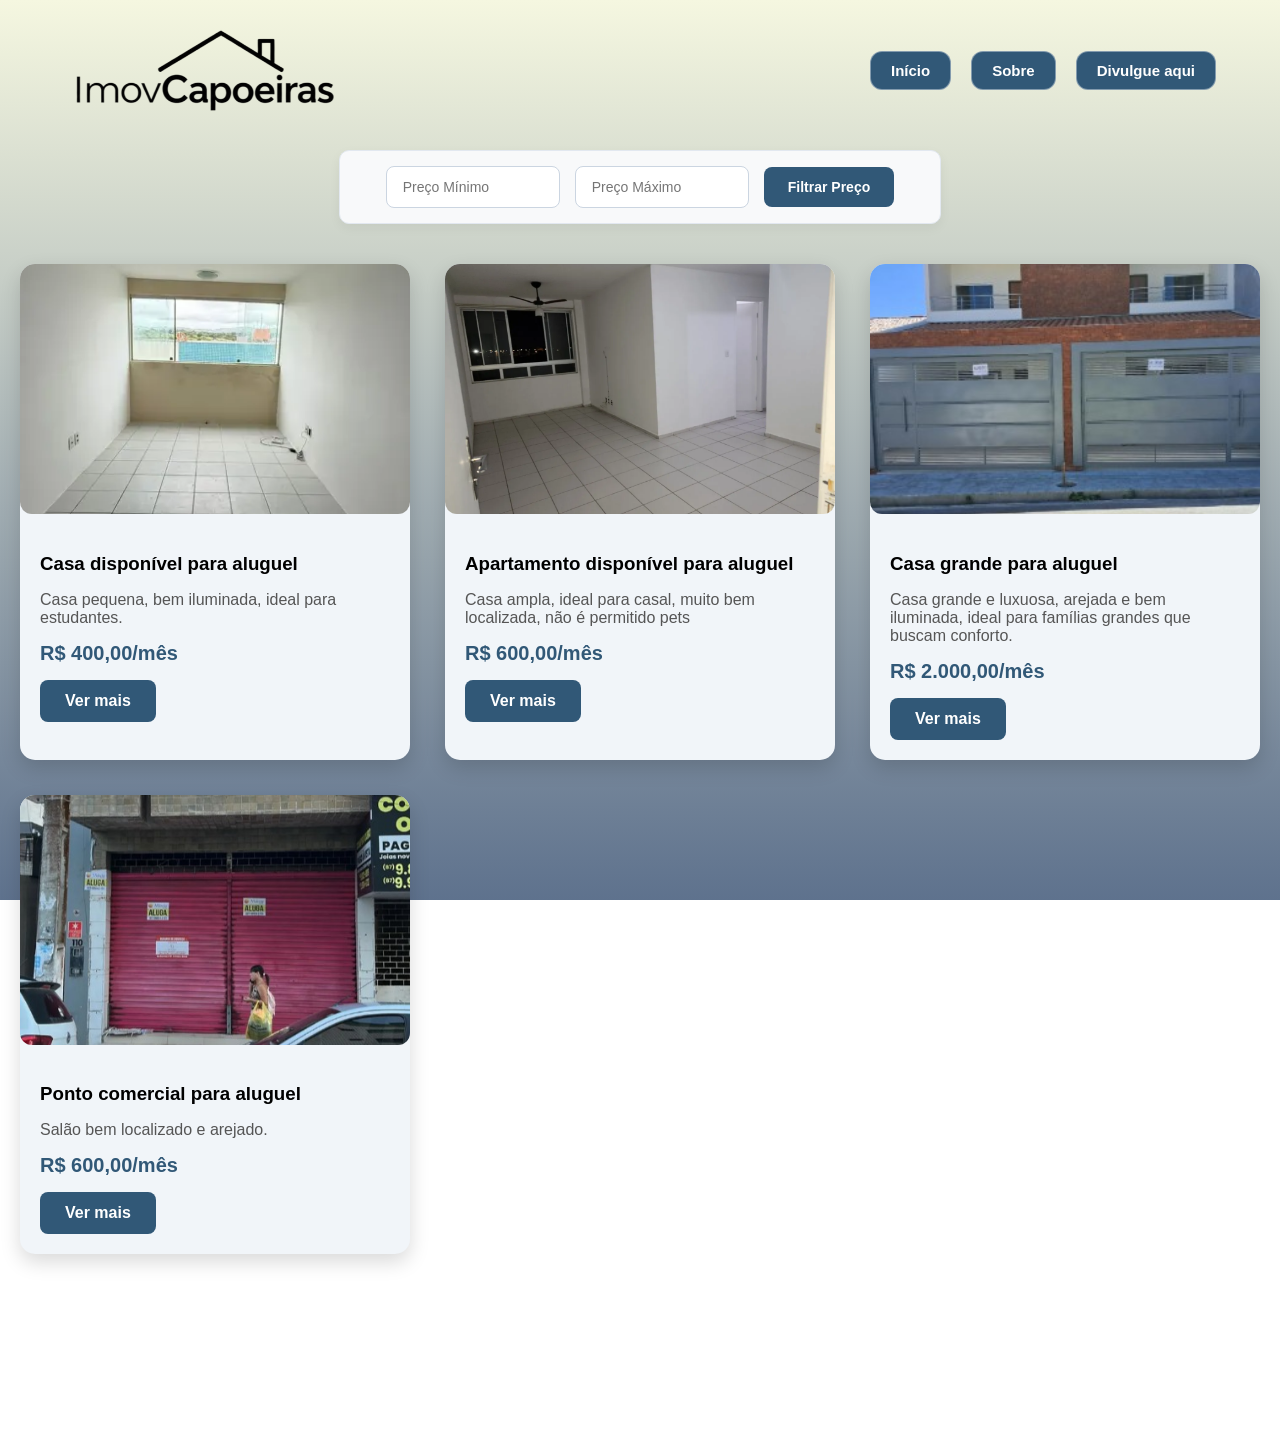
<file: aluguel.html>
<!DOCTYPE html>
<html lang="PT- br">
<head>
    <meta charset="UTF-8">
    <meta name="viewport" content="width=device-width, initial-scale=1.0">
    <title>Divugação de imóveis</title>
    <link rel="stylesheet" href="css/global.css">
    <link rel="stylesheet" href="css/aluguel.css">
</head>

<body>
    <header>
        <img src="imagens/imovCapoirass-removebg-preview - Editado.png" alt="logo ImovCapoeiras" class="logo">
        
        <nav class="menu">
            <a href="paginaHome.html">Início</a>
            <a href="sobre.html">Sobre</a>
            <a href="https://wa.me/5587999072131">Divulgue aqui</a>
        </nav>
    </header>

<main>
    <div class="filtro-preco">
        <input type="number" id="preco-min" placeholder="Preço Mínimo">
        <input type="number" id="preco-max" placeholder="Preço Máximo">
        <button onclick="filtrarPorPreco()">Filtrar Preço</button>
    </div>

    <section class="grid-imoveis" id="grid-imoveis" data-pagina="aluguel"></section> 
</main>

<footer>
    <div class="footer">
        <p>© 2026 ImovCapoeiras</p>
    </div>
</footer>

<script src="cardsImoveis.js"></script>
 
</body>
</html>
</file>
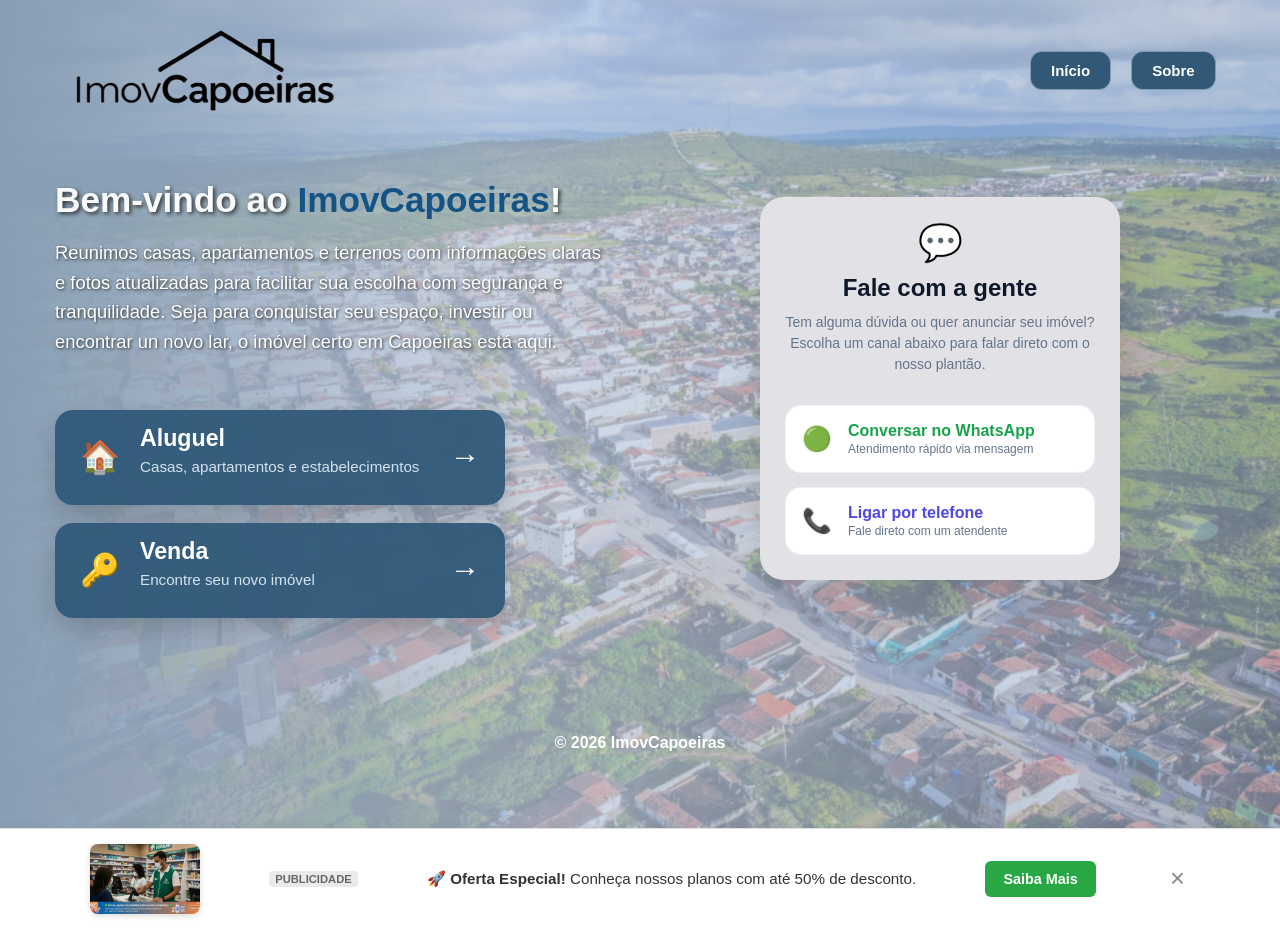
<file: paginaHome.html>
<!DOCTYPE html>
<html lang="pt-br">
<head>
    <meta charset="UTF-8">
    <meta name="viewport" content="width=device-width, initial-scale=1.0">
    <title>Divulgação de Imóveis</title>
    <link rel="stylesheet" href="css/global.css">
    <link rel="stylesheet" href="css/paginaHome.css">
</head>
<body>
    <header class="cabecario">
        <img src="imagens/imovCapoirass-removebg-preview - Editado.png" alt="logo ImovCapoeiras" class="logo">
        <nav class="menu">
            <a href="#">Início</a>
            <a href="sobre.html">Sobre</a>
        </nav>
    </header>

    <main>
        <section class="containerPrincipal-section">
            
            <div class="containerMetade-left">
                <div class="introducao">
                    <h3>Bem-vindo ao <span>ImovCapoeiras</span>!</h3>
                    <p>
                       Reunimos casas, apartamentos e terrenos com informações claras e fotos atualizadas para facilitar sua escolha com segurança e tranquilidade. Seja para conquistar seu espaço, investir ou encontrar un novo lar, o imóvel certo em Capoeiras está aqui.
                    </p>
                </div>

                <div class="caixaCards">
                    <a href="aluguel.html" class="cardTipo">
                        <div class="icone">🏠</div>
                        <div class="textoCard">
                            <h4>Aluguel</h4>
                            <p>Casas, apartamentos e estabelecimentos</p>
                        </div>
                        <span>→</span>
                    </a>
                    
                    <a href="venda.html" class="cardTipo">
                        <div class="icone">🔑</div>
                        <div class="textoCard">
                            <h4>Venda</h4>
                            <p>Encontre seu novo imóvel</p>
                        </div>
                        <span>→</span>
                    </a>
                </div>
            </div>
            
            <div class="containerMetade-right">
                <div class="bloco-contato">
                    <div class="contato-header">
                        <span class="balao-emoji">💬</span>
                        <h3>Fale com a gente</h3>
                        <p>Tem alguma dúvida ou quer anunciar seu imóvel? Escolha um canal abaixo para falar direto com o nosso plantão.</p>
                    </div>

                    <div class="contato-opcoes">
                        <a href="https://wa.me/5587999072131" target="_blank" class="link-opcao-contato whats">
                            <span class="icone-meio">🟢</span>
                            <div class="opcao-texto">
                                <strong>Conversar no WhatsApp</strong>
                                <span>Atendimento rápido via mensagem</span>
                            </div>
                        </a>

                        <a href="tel:5587999072131" class="link-opcao-contato fone">
                            <span class="icone-meio">📞</span>
                            <div class="opcao-texto">
                                <strong>Ligar por telefone</strong>
                                <span>Fale direto com um atendente</span>
                            </div>
                        </a> 
                    </div>
                </div> 
            </section>
        </main>

    <footer>
        <div class="footer">
            <strong><p>© 2026 ImovCapoeiras</p></strong>
        </div>
    </footer>
<div id="simulacao-anuncio-rodape" class="anuncio-rodape">
    <div class="anuncio-conteudo">
        <img src="imagens/ImagensAnuncio.png" alt="Farmácia Popular" class="anuncio-img">
        <span class="anuncio-tag">Publicidade</span>
        <p class="anuncio-texto">🚀 <strong>Oferta Especial!</strong> Conheça nossos planos com até 50% de desconto.</p>
        <a href="#" class="anuncio-botao">Saiba Mais</a>
        <button class="anuncio-fechar" onclick="fecharAnuncio()">&times;</button>
    </div>
</div>
</body>
</html>
</file>
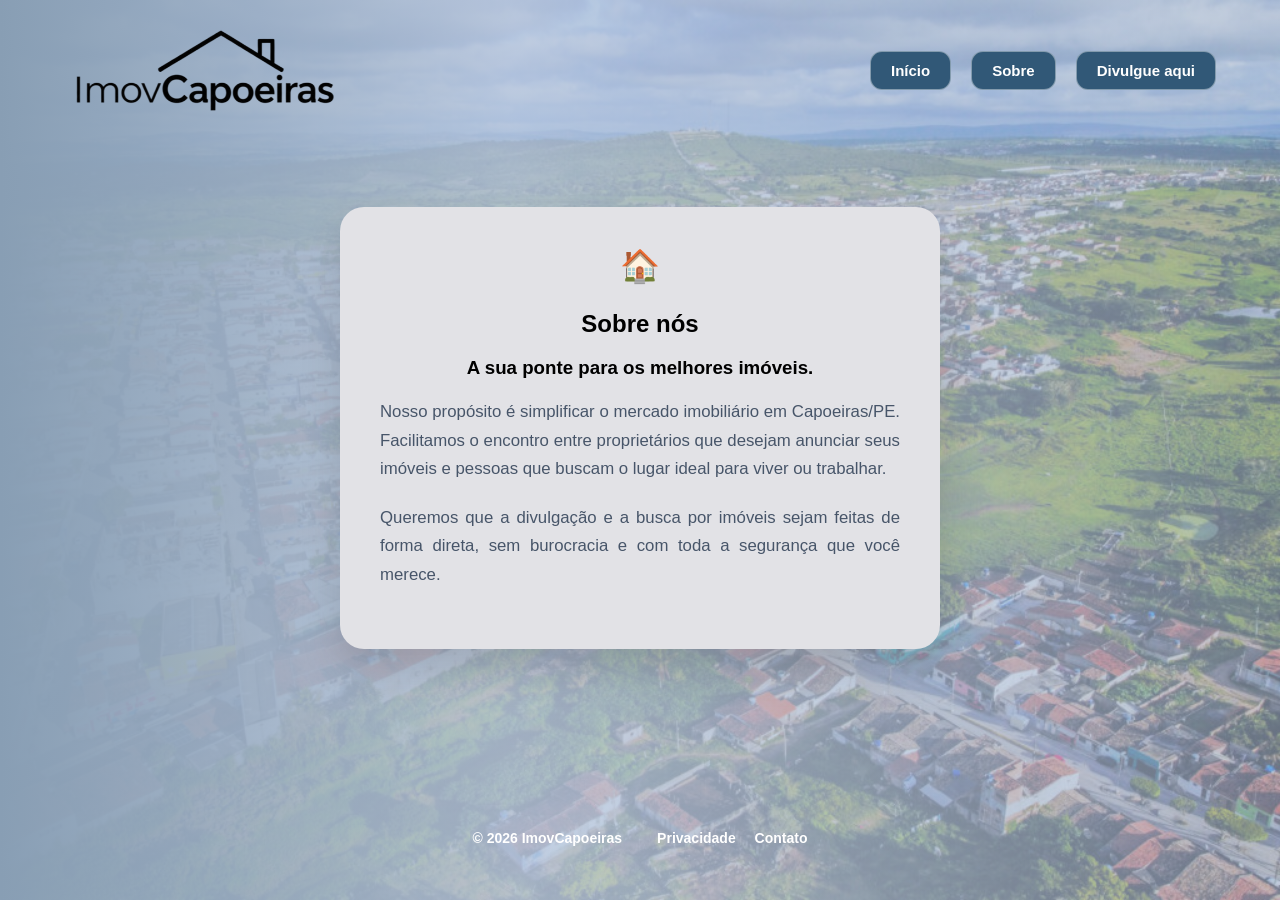
<file: sobre.html>
<!DOCTYPE html>
<html lang="pt-BR">
<head>
    <meta charset="UTF-8">
    <meta name="viewport" content="width=device-width, initial-scale=1.0">
    <title>Sobre - ImovCapoeiras</title>
    <link rel="stylesheet" href="css/global.css">
    <link rel="stylesheet" href="css/sobre.css">
</head>
<body>

    <header class="cabecario">
        <img src="imagens/imovCapoirass-removebg-preview - Editado.png" alt="logo ImovCapoeiras" class="logo">
        <nav class="menu">
            <a href="paginaHome.html">Início</a>
            <a href="sobre.html">Sobre</a>
            <a href="https://wa.me/5587999072131" target="_blank" class="btn-header">Divulgue aqui</a>
        </nav>
    </header>

    <main class="sobre-main">
        <section class="sobre-conteudo">
            <div class="sobre-header">
                <span class="sobre-emoji">🏠</span>
                <h1>Sobre nós</h1>
                <h3>A sua ponte para os melhores imóveis.</h3>
            </div>

            <div class="sobre-texto">
                <p>
                    Nosso propósito é simplificar o mercado imobiliário em Capoeiras/PE. Facilitamos o encontro entre proprietários que desejam anunciar seus imóveis e pessoas que buscam o lugar ideal para viver ou trabalhar.
                </p>
                <p>
                    Queremos que a divulgação e a busca por imóveis sejam feitas de forma direta, sem burocracia e com toda a segurança que você merece.
                </p>
            </div>
           
        </section>
    </main>

    <footer>
        <div class="footer">
            <strong><p>© 2026 ImovCapoeiras</p></strong>
            <nav>
                <strong><a href="#">Privacidade</a></strong>
                <strong><a href="https://wa.me/5587999072131">Contato</a></strong>
            </nav>
        </div>
    </footer>

</body>
</html>
</file>
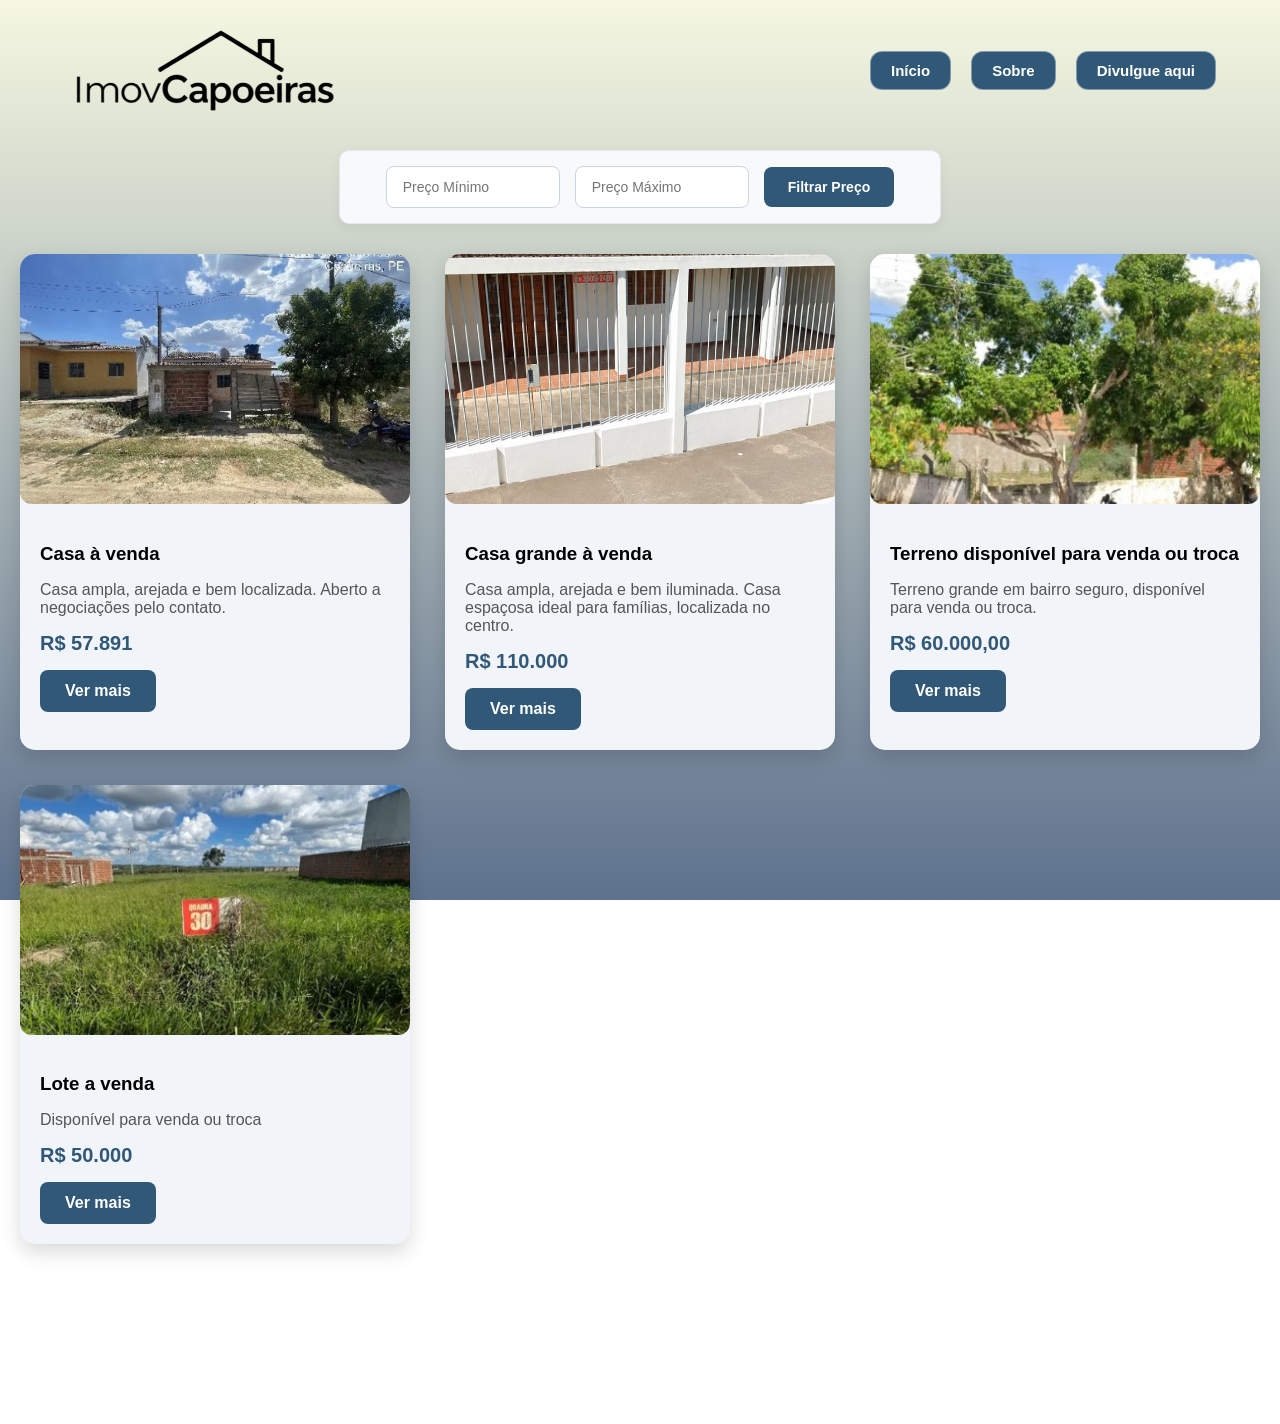
<file: venda.html>
<!DOCTYPE html>
<html lang="PT- br">
<head>
    <meta charset="UTF-8">
    <meta name="viewport" content="width=device-width, initial-scale=1.0">
    <title>Divugação de imóveis</title>
    <link rel="stylesheet" href="css/global.css">
    <link rel="stylesheet" href="css/venda.css">
</head>

<body>
    <header>

        <img src="imagens/imovCapoirass-removebg-preview - Editado.png" alt="logo ImovCapoeiras" class="logo">
        
        <nav class="menu">
            <a href="paginaHome.html">Início</a>
            <a href="sobre.html">Sobre</a>
            <a href="https://wa.me/5587999072131">Divulgue aqui</a>
        </nav>

    </header>
   
<main>
   <div class="filtro-preco">
    <input type="number" id="preco-min" placeholder="Preço Mínimo">
    <input type="number" id="preco-max" placeholder="Preço Máximo">
    <button onclick="filtrarPorPreco()">Filtrar Preço</button>
</div>
    <section class="grid-imoveis" id="grid-imoveis" data-pagina="venda"></section>     
</main>

<footer>

    <div class="footer">
        <p>© 2026 ImovCapoeiras</p>
    </div>

</footer>
<script src="cardsImoveis.js"></script>
 
</body>
</html>
</file>
<file: css/global.css>
header {
display: flex;
    justify-content: space-between;
    align-items: center;
    padding: 25px 5% 15px 5%;
    background: transparent; 
}

.logo img {
    height: 20px;
    width: auto;
}

.logo{
    display: flex;
    align-items: center;
    height: 90px;
}

.menu {
    display: flex;
    align-items: center;
    gap: 20px;
}

.menu a {
    display: flex;   
    text-decoration: none;
    color: rgb(255, 255, 255);
    font-weight: 600;
    font-size: 15px; 
    background-color: rgb(49, 88, 119); 
    backdrop-filter: blur(8px);
    border: 1px solid rgba(255,255,255,0.4);
    white-space: nowrap;
    padding: 10px 20px; 
    border-radius: 12px;
    cursor: pointer;
    transition: transform 0.3s, box-shadow 0.3s, background 0.3s;
}

.menu a:hover {
    transform: translateY(-4px) scale(1.05); 
    background: rgba(255,255,255,0.25);
    box-shadow: 0 10px 25px rgba(0,0,0,0.2);
}

footer{
    background:#ffffff00;
    text-align:center;
    padding:20px;
    color:white;
    margin-top: 50px;
}

.footer a{
    color: rgb(255, 255, 255);
    text-decoration: none;
    text-align: center;
}

.footer p{
    color: white;
}

main{
    flex:1;
}

body{
    margin: 0;
    min-height: 100vh;
    display: flex;
    flex-direction: column;
}

* {
    font-family: 'Montserrat', sans-serif; 
}

.carrossel{
    position: relative;
    width: 100%;
    height: 250px;
    border-radius: 12px;
    overflow: hidden;
}

.carrossel .imagem-carrossel{
    width: 100%;
    height: 100%;
    object-fit: cover;
    display: block;
}

.prev,
.next{
    position: absolute;
    top: 50%;
    transform: translateY(-50%);
    background-color: white;
    color: #222;
    border: 1px solid #ddd;
    width: 32px;
    height: 32px;
    border-radius: 50%;
    font-size: 14px;
    font-weight: bold;
    cursor: pointer;
    display: flex;
    align-items: center;
    justify-content: center;
    z-index: 5;
    box-shadow: 0 2px 6px rgba(0,0,0,0.1);
    opacity: 0;
    visibility: hidden;
    transition: all 0.25s ease-in-out;
}

.prev{
    left: 12px;
}

.next{
    right: 12px;
}

.card-imovel:hover .prev,
.card-imovel:hover .next{
    opacity: 1;
    visibility: visible;
}

.prev:hover,
.next:hover{
    transform: translateY(-50%) scale(1.05);
    box-shadow: 0 4px 8px rgba(0,0,0,0.15);
    background-color: #f7f7f7;
}
</file>
<file: css/aluguel.css>
body {
    display: flex;
    flex-direction: column;
    min-height: 100vh; 
    margin: 0;         
    background: linear-gradient(rgb(245, 247, 224), rgba(26, 54, 93, 0.7)) no-repeat center center fixed;
    background-size: cover;
    overflow-x: hidden; 
    overflow-y: auto;   
}

.grid-imoveis{
    display: grid;
    grid-template-columns: repeat(3, 1fr);
    gap: 35px;
    padding: 10px 20px 40px 20px; 
}

.Bcontato{
    display: inline-block;
    text-decoration: none;
    color: white;
    background: rgb(49, 88, 119);
    padding: 12px 25px;
    border-radius: 8px;
    font-weight: bold;
    margin-top: 10px;
    transition: 0.3s;
}

.Bcontato:hover{
    transform: translateY(-4px);
    box-shadow: 0 8px 18px rgba(0,0,0,0.2);
    background:#fff3e0;
}

.card-imovel{
    background: #F1F5F9;
    border-radius: 15px;
    overflow: hidden;
    box-shadow: 0 8px 20px rgba(0,0,0,0.15);
    transition: 0.3s;
}

.card-imovel:hover{
    transform: translateY(-10px);
    box-shadow: 0 15px 35px rgba(0,0,0,0.25);
}

.card-imovel img{
    width: 100%;
    height: 200px;
    object-fit: cover;
}

.card-info{
    padding: 20px;
}

.card-info h3{
    margin-bottom: 10px;
}

.card-info p{
    color: #555;
    margin-bottom: 15px;
}

.card-info h4 {
    font-size: 20px;
    color: rgb(49, 88, 119); 
    margin: 15px 0 5px 0;
    font-weight: 800;
}
.card-imovel img {
    width: 100%;
    height: 200px;
    object-fit: cover;
    background-color: #e2e8f0; 
}

.filtro-preco {
    display: flex;
    align-items: center;
    justify-content: center;
    gap: 15px;
    margin: 0px auto 10px auto;
    padding: 15px 25px;
    background-color: #f8f9fa;
    border-radius: 10px;
    max-width: 550px; 
    box-shadow: 0 4px 12px rgba(0, 0, 0, 0.05); 
    border: 1px solid #e2e8f0;
    position: relative;
    width: 100%;
    margin: 20px auto 30px auto; 
    order: -1; 
}

.filtro-preco input[type="number"] {
    padding: 12px 16px;
    border: 1px solid #cbd5e1;
    border-radius: 8px;
    font-size: 14px;
    width: 140px;
    outline: none;
    background-color: #ffffff;
    transition: all 0.3s ease;
}

.filtro-preco input[type="number"]:focus {
    border-color: rgb(49, 88, 119);
    box-shadow: 0 0 0 3px rgba(26, 54, 93, 0.1);
}

.filtro-preco button {
    background-color: rgb(49, 88, 119);
    color: white;
    border: none;
    padding: 12px 24px;
    font-size: 14px;
    font-weight: 600;
    border-radius: 8px;
    cursor: pointer;
    transition: background-color 0.2s ease, transform 0.1s ease;
}

.filtro-preco button:hover {
    background-color: rgb(49, 88, 119);
}

.filtro-preco button:active {
    transform: scale(0.98);
}

@media (max-width: 520px) {
    .filtro-preco {
        flex-direction: column;
        gap: 12px;
        width: 90%;
        margin: 20px auto;
        padding: 20px;
    }
    
    .filtro-preco input[type="number"], 
    .filtro-preco button {
        width: 100%; 
    }
}
</file>
<file: css/paginaHome.css>
body {
    background: linear-gradient(to right, 
        rgb(136, 158, 180) 0%,      
        rgba(179, 195, 219, 0.62) 40%,   
        rgba(132, 157, 192, 0.44) 100%     
    ), 
    url("../imagens/capoeirasFundo.1.png");  
    
    background-size: cover;
    background-position: right center; 
    background-repeat: no-repeat;
    background-attachment: fixed;
    margin: 0;
    font-family: sans-serif;
}

.introducao {
    padding: 20px 0;
    color: #fafafa;
}

.introducao h3 {
    font-size: 2.2rem;
    margin-bottom: 16px;
    font-weight: 700;
    text-shadow: 2px 2px 4px rgba(0, 0, 0, 0.69); 
    margin-top: 0;
}

.introducao h3 span {
    color: #145386; 
    font-weight: 800;
    text-shadow: none;
}

.introducao p {
    font-size: 1.15rem;
    line-height: 1.6;
    color: #ffffff;
    text-shadow: 1px 1px 3px rgba(0, 0, 0, 0.71);
}

.caixaCards{
    display: flex;
    flex-direction: column;
    align-items: flex-start;   /* <-- esquerda */
    gap: 18px;
    margin-top: 15px;
}

.cardTipo{
    width: 400px;
    height: 95px;
    background: rgba(45, 86, 119, .92);
    border-radius: 18px;
    display: flex;
    align-items: center;
    padding: 0 25px;
    text-decoration: none;
    color: white;
    box-shadow: 0 10px 25px rgba(0,0,0,.18);
    transition: .25s;
    backdrop-filter: blur(8px);
}

.cardTipo:hover{
    transform: translateY(-5px);
    background:#3b6b90;
    box-shadow:0 18px 35px rgba(0,0,0,.25);
}

.icone{
    font-size:32px;
    margin-right:20px;
}

.textoCard{
    flex:1;
}

.textoCard h4{
    margin:0;
    font-size:1.45rem;
    font-weight:700;
}

.textoCard p{
    margin-top:6px;
    color:#d6e2ec;
    font-size:.95rem;
}

.cardTipo span{
    font-size:30px;
    font-weight:bold;
}

.containerPrincipal-section {
    display: flex;
    justify-content: space-between;
    align-items: center; 
    width: 100%;
    max-width: 1200px;
    margin: 0 auto;
    padding: 30px 15px;
    box-sizing: border-box;
    gap: 50px;
}

.containerMetade-left {
    flex: 1.1;
    max-width: 550px;
}

.containerMetade-right {
    flex: 0.9;
    display: flex;
    justify-content: center;
    align-items: center;
}

.bloco-contato {
    background: #e2e2e6;
    border-radius: 24px;
    padding: 25px;
    width: 100%;
    max-width: 360px; 
    box-shadow: 0 20px 40px rgba(0, 0, 0, 0.12);
    box-sizing: border-box;
}

.contato-header {
    text-align: center;
    margin-bottom: 30px;
}

.balao-emoji {
    font-size: 36px;
    display: inline-block;
    margin-bottom: 10px;
}

.contato-header h3 {
    color: #0f172a;
    font-size: 24px;
    margin: 0 0 10px 0;
    font-weight: 700;
}

.contato-header p {
    color: #64748b;
    font-size: 14px;
    line-height: 1.5;
    margin: 0;
}

.contato-opcoes {
    display: flex;
    flex-direction: column;
    gap: 14px;
}

.link-opcao-contato {
    display: flex;
    align-items: center;
    padding: 16px;
    border-radius: 16px;
    text-decoration: none;
    transition: transform 0.2s ease, box-shadow 0.2s ease;
    border: 1px solid rgba(0, 0, 0, 0.05);
}

.link-opcao-contato:hover {
    transform: translateY(-2px);
    box-shadow: 0 8px 16px rgba(0, 0, 0, 0.05);
}

.whats {
    background-color: #ffffff;
}
.whats strong { color: #16a34a; }

.fone {
    background-color: #ffffff;
}
.fone strong { color: #4f46e5; }

.icone-meio {
    font-size: 24px;
    margin-right: 16px;
}

.opcao-texto {
    display: flex;
    flex-direction: column;
}

.opcao-texto strong {
    font-size: 16px;
    font-weight: 600;
}

.opcao-texto span {
    color: #64748b;
    font-size: 12px;
    margin-top: 2px;
}

@media (max-width: 850px) {
    .containerPrincipal-section {
        flex-direction: column;
        padding: 40px 20px;
    }
    .containerMetade-left, .containerMetade-right {
        width: 100%;
        max-width: 100%;
    }
}

.anuncio-rodape {
    position: relative; 
    width: 100%;
    background-color: #ffffff;
    border-top: 1px solid #e0e0e0;
    padding: 15px 0;
    margin-top: 40px;
    font-family: Arial, sans-serif;
    box-shadow: 0 -2px 10px rgba(0, 0, 0, 0.05);
}

.anuncio-conteudo {
    max-width: 1100px;
    margin: 0 auto;
    padding: 0 20px;
    display: flex;
    align-items: center;
    justify-content: space-between;
    gap: 20px;
}

.anuncio-img {
    width: 110px;
    height: 70px;
    object-fit: cover; 
    border-radius: 8px;
    box-shadow: 0 2px 6px rgba(0, 0, 0, 0.15);
}

.anuncio-info {
    display: flex;
    flex-direction: column;
    align-items: flex-start;
    gap: 4px;
    flex-grow: 1;
}

.anuncio-tag {
    font-size: 0.7rem;
    color: #666;
    text-transform: uppercase;
    background: #eaeaea;
    padding: 2px 6px;
    border-radius: 4px;
    font-weight: bold;
}

.anuncio-texto {
    margin: 0;
    font-size: 0.95rem;
    color: #333;
}

.anuncio-botao {
    background-color: #28a745; 
    color: #ffffff;
    padding: 10px 18px;
    border-radius: 6px;
    text-decoration: none;
    font-size: 0.9rem;
    font-weight: bold;
    white-space: nowrap;
    transition: background-color 0.2s;
}

.anuncio-botao:hover {
    background-color: #218838;
}

.anuncio-fechar {
    background: none;
    border: none;
    font-size: 1.6rem;
    color: #888;
    cursor: pointer;
    line-height: 1;
    padding: 0 5px;
}

.anuncio-fechar:hover {
    color: #000;
}

@media (max-width: 768px) {
    .anuncio-conteudo {
        flex-wrap: wrap;
        justify-content: center;
        text-align: center;
    }

    .anuncio-info {
        align-items: center;
    }

    .anuncio-img {
        width: 100%;
        max-width: 250px;
        height: 100px;
    }
}
</file>
<file: css/sobre.css>
body {
    background: linear-gradient(to right, 
        rgb(136, 158, 180) 0%,      
        rgba(179, 195, 219, 0.8) 40%,   
        rgba(132, 157, 192, 0.42) 100%     
    ),  
    url("../imagens/capoeirasFundo.1.png"); 
    background-size: cover;
    background-position: center;
    background-repeat: no-repeat;
    background-attachment: fixed;
    min-height: 100vh;
    display: flex;
    flex-direction: column;
    font-family: 'Segoe UI', Tahoma, Geneva, Verdana, sans-serif;
}

.sobre-main {
    flex: 1;
    display: flex;
    align-items: center;
    justify-content: center;
    padding: 40px 20px;
}

.sobre-conteudo {
    background: #e2e2e6;
    padding: 40px;
    max-width: 600px;
    width: 100%;
    border-radius: 24px;
    box-shadow: 0 20px 40px rgba(0, 0, 0, 0.15);
    box-sizing: border-box;
    text-align: center;
}

.sobre-emoji {
    font-size: 32px;
    display: inline-block;
    margin-bottom: 5px;
}

.sobre-texto p {
    color: #475569;
    font-size: 1.05rem;
    line-height: 1.7;
    margin: 0 0 20px 0;
    text-align: justify; 
}

.footer {
    display: flex;
    justify-content: center;
    align-items: center;
    padding: 20px 5%;
    color: #ffffff;
    font-size: 14px;
    gap: 20px;
}

.footer nav a {
    color: #ffffff;
    text-decoration: none;
    margin-left: 15px;
}
</file>
<file: css/venda.css>
body {
    display: flex;
    flex-direction: column;
    min-height: 100vh; 
    margin: 0;         
    background: linear-gradient(rgb(245, 247, 224), rgba(26, 54, 93, 0.7)) no-repeat center center fixed;
    background-size: cover;
    overflow-x: hidden; 
    overflow-y: auto;   
}

.grid-imoveis{
    display: grid;
    grid-template-columns: repeat(3, 1fr);
    gap: 35px;
    padding: 0px 20px 40px 20px;
}

.Bcontato{
    display: inline-block;
    text-decoration: none;
    color: white;
    background: rgb(49, 88, 119);
    padding: 12px 25px;
    border-radius: 8px;
    font-weight: bold;
    margin-top: 10px;
    transition: 0.3s;
}

.Bcontato:hover{
    transform: translateY(-4px);
    box-shadow: 0 8px 18px rgba(0,0,0,0.2);
    background:#fff3e0;
}

.card-imovel{
    background: #F1F5F9;
    border-radius: 15px;
    overflow: hidden;
    box-shadow: 0 8px 20px rgba(0,0,0,0.15);
    transition: 0.3s;
}

.card-imovel:hover{
    transform: translateY(-10px);
    box-shadow: 0 15px 35px rgba(0,0,0,0.25);
}

.card-imovel img{
    width: 100%;
    height: 200px;
    object-fit: cover;
}

.card-info{
    padding: 20px;
}

.card-info h3{
    margin-bottom: 10px;
}

.card-info p{
    color: #555;
    margin-bottom: 15px;
}

.card-info h4 {
    font-size: 20px;
    color: rgb(49, 88, 119); 
    margin: 15px 0 5px 0;
    font-weight: 800;
}

.filtro-preco {
    display: flex;
    align-items: center;
    justify-content: center;
    gap: 15px;
    
    margin: 30px auto; 
    padding: 15px 25px;
    
    background-color: #f8f9fa;
    border-radius: 10px;
    max-width: 550px; 
    box-shadow: 0 4px 12px rgba(0, 0, 0, 0.05);
    border: 1px solid #e2e8f0;

    position: relative;
    width: 100%;
    margin: 20px auto 30px auto; 
    order: -1;
}

.filtro-preco input[type="number"] {
    padding: 12px 16px;
    border: 1px solid #cbd5e1;
    border-radius: 8px;
    font-size: 14px;
    width: 140px;
    outline: none;
    background-color: #ffffff;
    transition: all 0.3s ease;
}

.filtro-preco input[type="number"]:focus {
    border-color: rgb(49, 88, 119);
    box-shadow: 0 0 0 3px rgba(26, 54, 93, 0.1); 
}

.filtro-preco button {
    background-color: rgb(49, 88, 119);
    color: white;
    border: none;
    padding: 12px 24px;
    font-size: 14px;
    font-weight: 600;
    border-radius: 8px;
    cursor: pointer;
    transition: background-color 0.2s ease, transform 0.1s ease;
}

.filtro-preco button:hover {
    background-color: rgb(49, 88, 119);
}

.filtro-preco button:active {
    transform: scale(0.98);
}

@media (max-width: 520px) {
    .filtro-preco {
        flex-direction: column;
        gap: 12px;
        width: 90%;
        margin: 20px auto;
        padding: 20px;
    }
    
    .filtro-preco input[type="number"], 
    .filtro-preco button {
        width: 100%; 
    }
}
</file>
